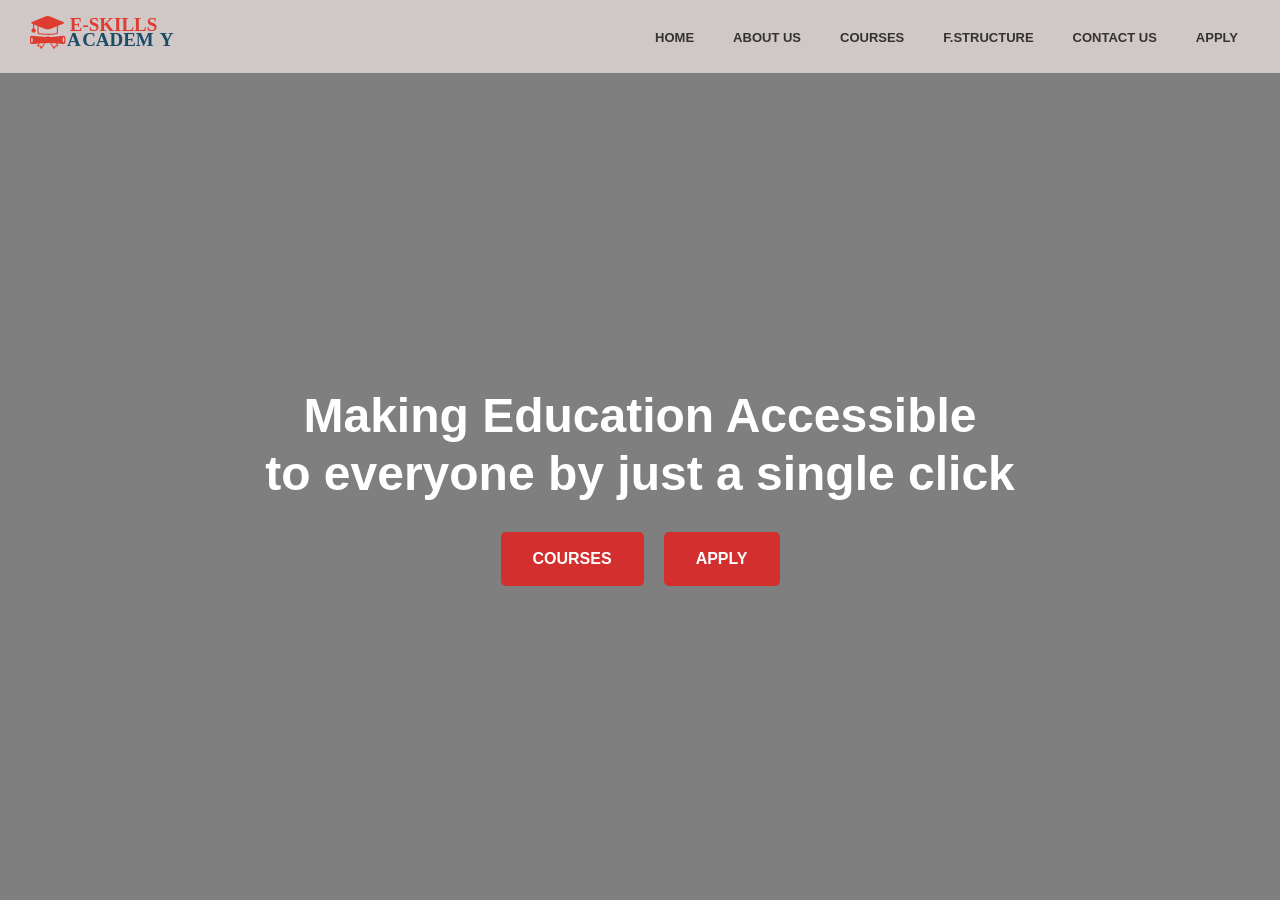
<file: E-SKILLS ACADMEY/index.html>
<!DOCTYPE html>
<html lang="en">
<head>
    <meta charset="UTF-8">
    <meta name="viewport" content="width=device-width, initial-scale=1.0">
    <title>Home | E-Skills Academy</title>
    <link rel="stylesheet" href="css/index.css">
    <link rel="stylesheet" href="css/global.css">
</head>
<body>
    <nav>
        <a href="index.html"><img src="logo/Asset 1.svg" alt="E-Skills Academy" class="logo-img"></a>
        <ul>
            <li><a href="index.html">HOME</a></li>
            <li><a href="about.html">ABOUT US</a></li>
            <li><a href="courses.html">COURSES</a></li>
            <li><a href="fees-structure.html">F.STRUCTURE</a></li>
            <li><a href="contact.html">CONTACT US</a></li>
            <li><a href="apply.html">APPLY</a></li>
        </ul>
    </nav>

   <section class="hero">
        <div class="hero-overlay"></div>
        <h1>Making Education Accessible<br>to everyone by just a single click</h1>
        <div class="hero-buttons">
            <a href="courses.html" class="btn">COURSES</a>
            <a href="apply.html" class="btn btn-outline">APPLY</a>
        </div>
    </section>
</body>
</html>
</file>
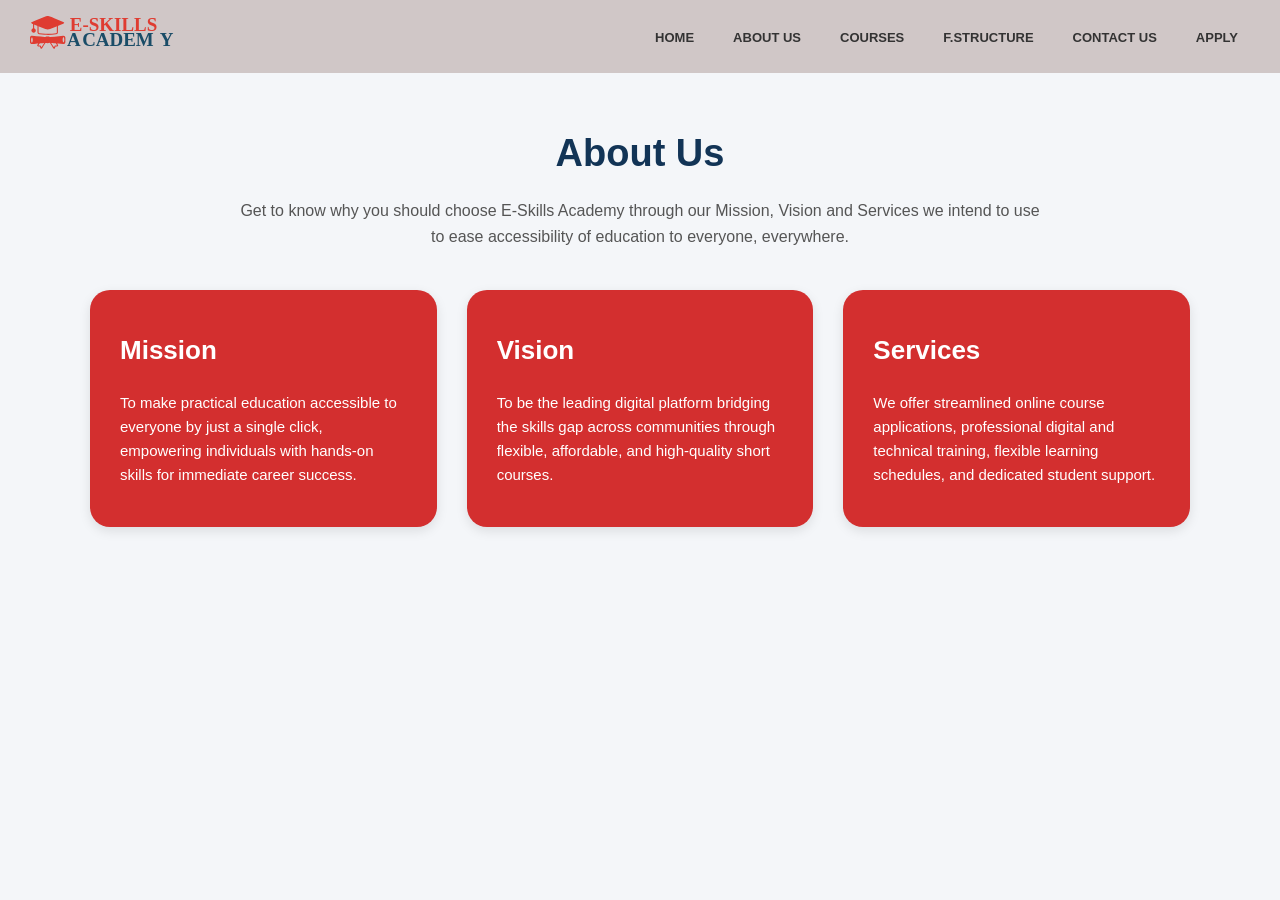
<file: E-SKILLS ACADMEY/about.html>
<!DOCTYPE html>
<html lang="en">
<head>
    <meta charset="UTF-8">
    <meta name="viewport" content="width=device-width, initial-scale=1.0">
    <title>About Us | E-Skills Academy</title>
    <link rel="stylesheet" href="css/about.css">
    <link rel="stylesheet" href="css/global.css">
</head>
<body>
    <!-- Shared Navigation -->
    <nav>
        <a href="index.html"><img src="logo/Asset 1.svg" alt="E-Skills Academy" class="logo-img"></a>
        <ul>
            <li><a href="index.html">HOME</a></li>
            <li><a href="about.html">ABOUT US</a></li>
            <li><a href="courses.html">COURSES</a></li>
            <li><a href="fees-structure.html">F.STRUCTURE</a></li>
            <li><a href="contact.html">CONTACT US</a></li>
            <li><a href="apply.html">APPLY</a></li>
        </ul>
    </nav>

    <!-- Main Content Section -->
    <section class="about-section">
        <h1 class="about-title">About Us</h1>
        <p class="intro">
            Get to know why you should choose E-Skills Academy through our Mission, Vision and Services we intend to use to ease accessibility of education to everyone, everywhere.
        </p>

        <!-- 3 Cards Grid (Matching Wireframe) -->
        <div class="about-container">
            
            <!-- Mission Card -->
            <div class="about-card">
                <h2>Mission</h2>
                <p>
                    To make practical education accessible to everyone by just a single click, empowering individuals with hands-on skills for immediate career success.
                </p>
            </div>

            <!-- Vision Card -->
            <div class="about-card">
                <h2>Vision</h2>
                <p>
                    To be the leading digital platform bridging the skills gap across communities through flexible, affordable, and high-quality short courses.
                </p>
            </div>

            <!-- Services Card -->
            <div class="about-card">
                <h2>Services</h2>
                <p>
                    We offer streamlined online course applications, professional digital and technical training, flexible learning schedules, and dedicated student support.
                </p>
            </div>

        </div>
    </section>
</body>
</html>
</file>
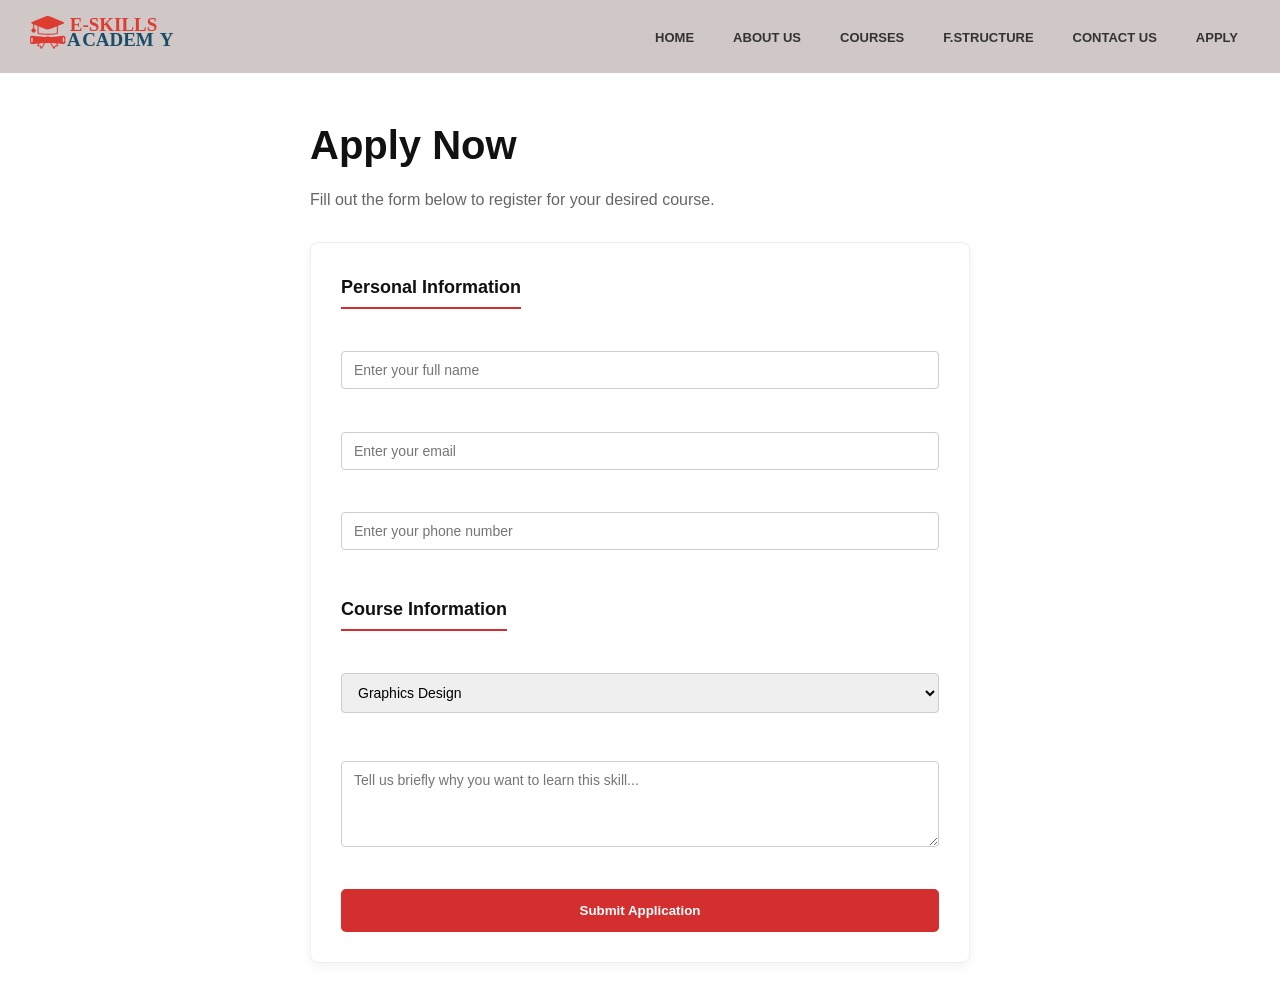
<file: E-SKILLS ACADMEY/apply.html>
<!DOCTYPE html>
<html lang="en">
<head>
    <meta charset="UTF-8">
    <meta name="viewport" content="width=device-width, initial-scale=1.0">
    <title>Apply | E-Skills Academy</title>
    <link rel="stylesheet" href="css/global.css">
    <link rel="stylesheet" href="css/apply.css">
</head>
<body>
    <nav>
        <a href="index.html"><img src="logo/Asset 1.svg" alt="E-Skills Academy" class="logo-img"></a>
        <ul>
            <li><a href="index.html">HOME</a></li>
            <li><a href="about.html">ABOUT US</a></li>
            <li><a href="courses.html">COURSES</a></li>
            <li><a href="fees-structure.html">F.STRUCTURE</a></li>
            <li><a href="contact.html">CONTACT US</a></li>
            <li><a href="apply.html">APPLY</a></li>
        </ul>
    </nav>

    <div class="container" style="max-width: 700px;">
        <h1 class="section-title" style="font-size: 40px;">Apply Now</h1>
        <p class="section-subtitle">Fill out the form below to register for your desired course.</p>

        <form class="apply-form">
            <h3>Personal Information</h3>
            
            <div class="form-group">
                <label for="fullName">Full Name</label>
                <input type="text" id="fullName" placeholder="Enter your full name" required>
            </div>

            <div class="form-group">
                <label for="email">Email Address</label>
                <input type="email" id="email" placeholder="Enter your email" required>
            </div>

            <div class="form-group">
                <label for="phone">Phone Number</label>
                <input type="tel" id="phone" placeholder="Enter your phone number" required>
            </div> 

            <h3 style="margin-top: 30px;">Course Information</h3>
            <div class="form-group">
                <label for="courseSelect">Choose a Course</label>
                <select id="courseSelect">
                    <option value="Graphic">Graphics Design</option>
                    <option value="Web">Web Development</option>
                    <option value="Carpentry">Carpentry</option>
                    <option value="Computerrepair">Computer Repair</option>
                    <option value="Catering">Catering</option>
                    <option value="Welding">Welding</option>
                </select>
            </div>

            <div class="form-group" style="margin-top: 20px;">
                <label for="reason">Why do you want to join?</label>
                <textarea id="reason" rows="4" placeholder="Tell us briefly why you want to learn this skill..."></textarea>
            </div>

            <button type="submit" class="btn" style="width: 100%; margin-top: 20px;">Submit Application</button>
        </form>
    </div>
</body>
</html>
</file>
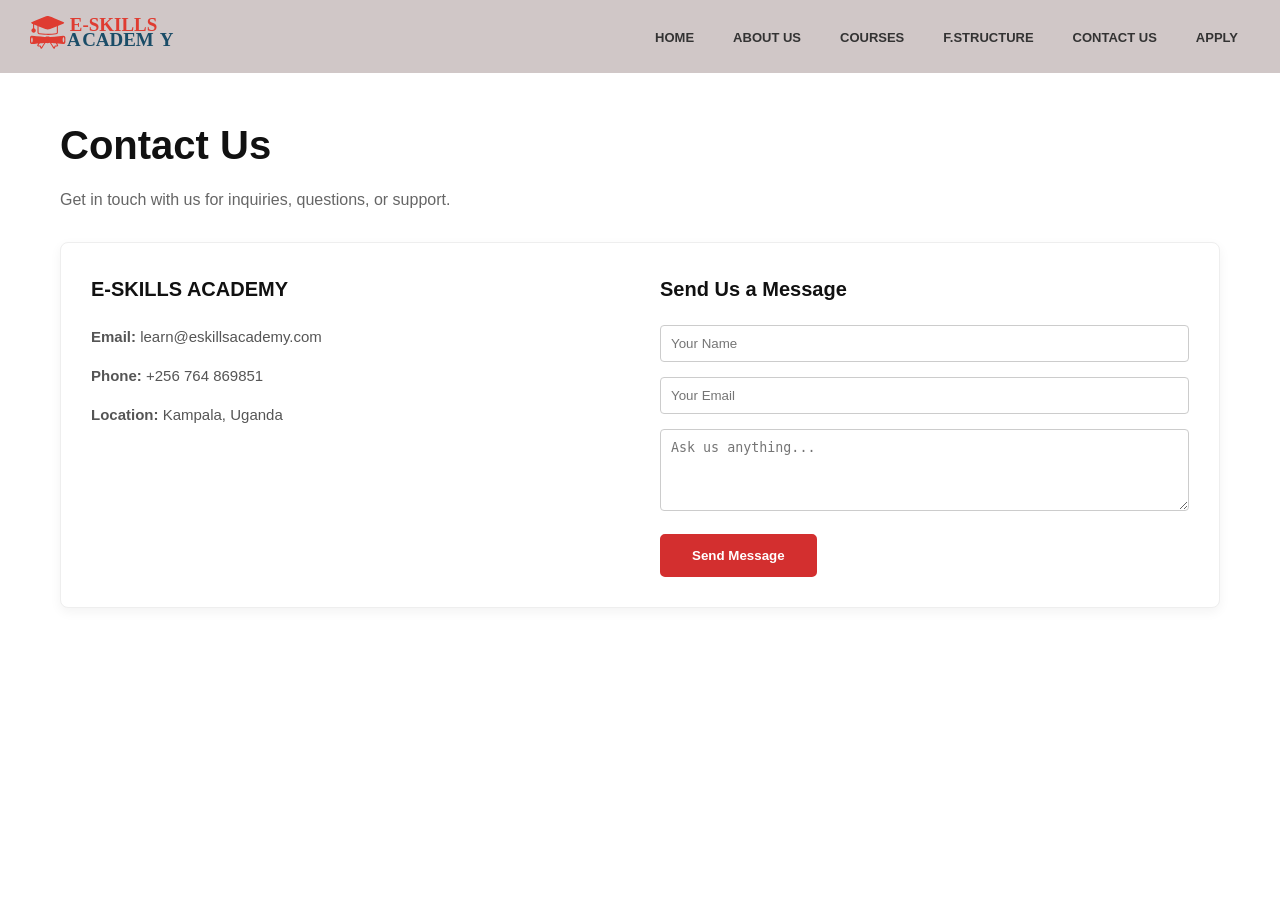
<file: E-SKILLS ACADMEY/contact.html>
<!DOCTYPE html>
<html lang="en">
<head>
    <meta charset="UTF-8">
    <meta name="viewport" content="width=device-width, initial-scale=1.0">
    <title>Contact Us | E-Skills Academy</title>
    <link rel="stylesheet" href="css/global.css">
    <link rel="stylesheet" href="css/contact.css">
</head>
<body>
    <nav>
        <a href="index.html"><img src="logo/Asset 1.svg" alt="E-Skills Academy" class="logo-img"></a>
        <ul>
            <li><a href="index.html">HOME</a></li>
            <li><a href="about.html">ABOUT US</a></li>
            <li><a href="courses.html">COURSES</a></li>
            <li><a href="fees-structure.html">F.STRUCTURE</a></li>
            <li><a href="contact.html">CONTACT US</a></li>
            <li><a href="apply.html">APPLY</a></li>
        </ul>
    </nav>

    <div class="container">
        <h1 class="section-title" style="font-size: 40px;">Contact Us</h1>
        <p class="section-subtitle">Get in touch with us for inquiries, questions, or support.</p>

        <div class="contact-grid">
            <div class="contact-info">
                <h3>E-SKILLS ACADEMY</h3>
                <p><strong>Email:</strong> learn@eskillsacademy.com</p>
                <p><strong>Phone:</strong> +256 764 869851</p>
                <p><strong>Location:</strong> Kampala, Uganda</p>
            </div>
            
            <div class="contact-form-box">
                <h3>Send Us a Message</h3>
                <form>
                    <div style="margin-bottom: 15px;">
                        <input type="text" placeholder="Your Name" style="width: 100%; padding: 10px; border: 1px solid #ccc; border-radius: 4px;">
                    </div>
                    <div style="margin-bottom: 15px;">
                        <input type="email" placeholder="Your Email" style="width: 100%; padding: 10px; border: 1px solid #ccc; border-radius: 4px;">
                    </div>
                    <div style="margin-bottom: 15px;">
                        <textarea placeholder="Ask us anything..." rows="4" style="width: 100%; padding: 10px; border: 1px solid #ccc; border-radius: 4px;"></textarea>
                    </div>
                    <button type="submit" class="btn">Send Message</button>
                </form>
            </div>
        </div>
    </div>
</body>
</html>
</file>
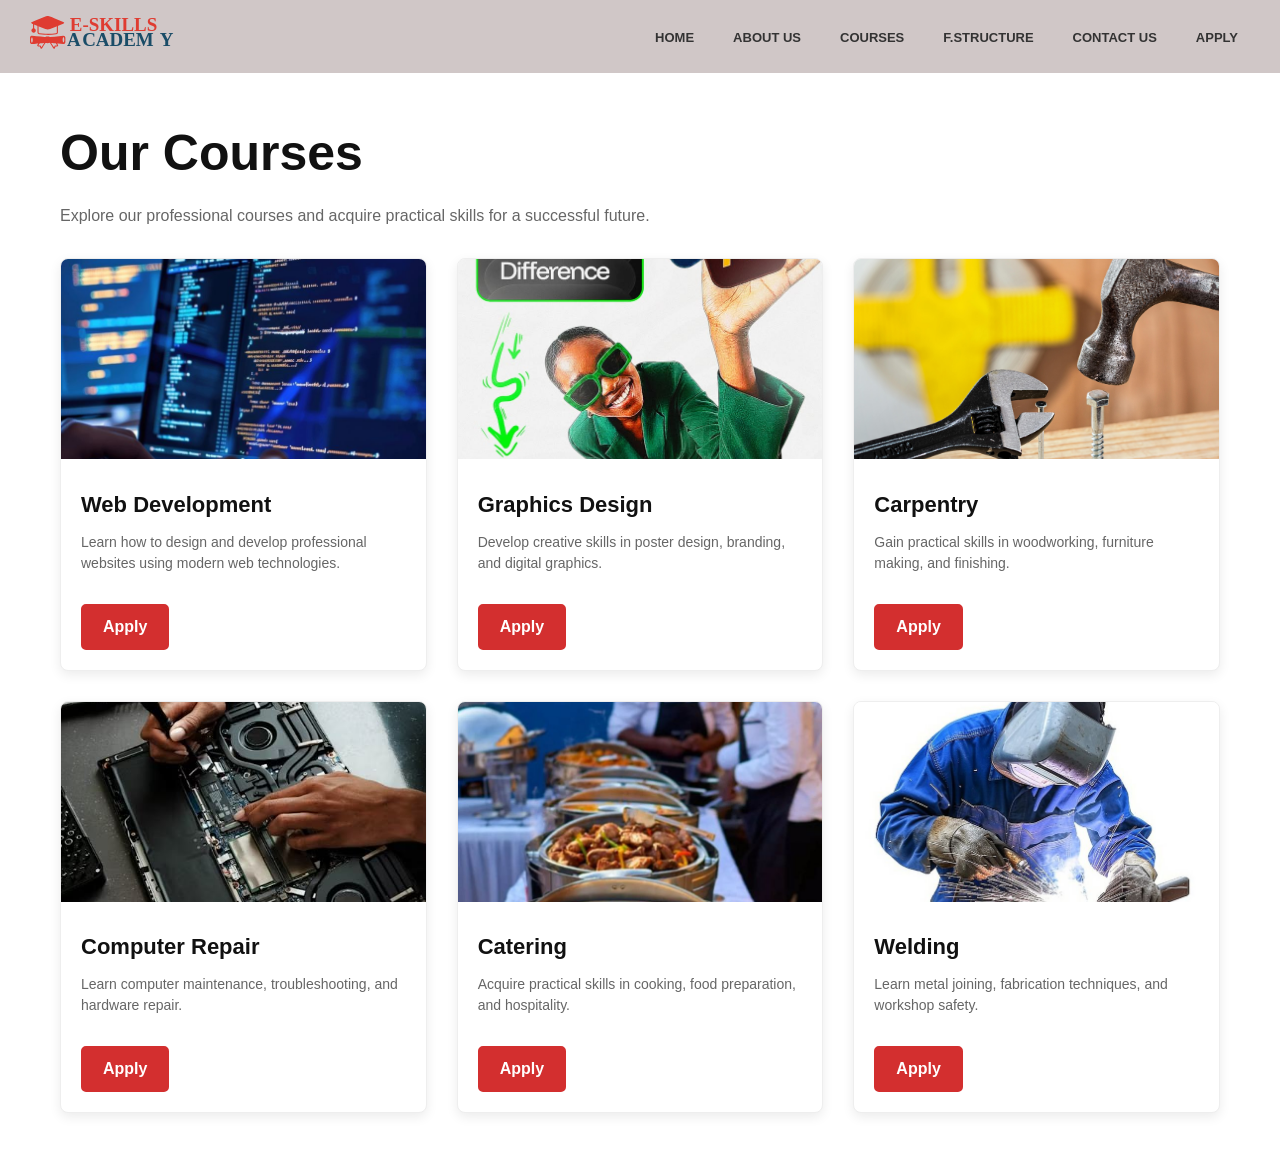
<file: E-SKILLS ACADMEY/courses.html>
<!DOCTYPE html>
<html lang="en">
<head>
    <meta charset="UTF-8">
    <meta name="viewport" content="width=device-width, initial-scale=1.0">
    <title>Our Courses | E-Skills Academy</title>
    <link rel="stylesheet" href="css/global.css">
    <link rel="stylesheet" href="css/courses.css">
</head>
<body>
    <nav>
        <a href="index.html"><img src="logo/Asset 1.svg" alt="E-Skills Academy" class="logo-img"></a>
        <ul>
            <li><a href="index.html">HOME</a></li>
            <li><a href="about.html">ABOUT US</a></li>
            <li><a href="courses.html">COURSES</a></li>
            <li><a href="fees-structure.html">F.STRUCTURE</a></li>
            <li><a href="contact.html">CONTACT US</a></li>
            <li><a href="apply.html">APPLY</a></li>
        </ul>
    </nav>

    <div class="container">
        <h1 class="section-title" style="font-size: 50px;">Our Courses</h1>
        <p class="section-subtitle">
            Explore our professional courses and acquire practical skills for a successful future.
        </p>

        <div class="course-container">
            <div class="course">
                <img src="courses/webdev.jpeg" alt="Web Development" width="350" height="200">
                <h2>Web Development</h2>
                <p>Learn how to design and develop professional websites using modern web technologies.</p>
                <a href="apply.html" class="btn" style="margin-top: 15px; padding: 8px 20px;">Apply</a>
            </div>

            <div class="course">
                <img src="courses/graphics.jpeg" alt="Graphics Design" width="350" height="200">
                <h2>Graphics Design</h2>
                <p>Develop creative skills in poster design, branding, and digital graphics.</p>
                <a href="apply.html" class="btn" style="margin-top: 15px; padding: 8px 20px;">Apply</a>
            </div>

            <div class="course">
                <img src="courses/CARPENTRY.jpg" alt="Carpentry" width="350" height="200">
                <h2>Carpentry</h2>
                <p>Gain practical skills in woodworking, furniture making, and finishing.</p>
                <a href="apply.html" class="btn" style="margin-top: 15px; padding: 8px 20px;">Apply</a>
            </div>

            <div class="course">
                <img src="courses/comp repair.jpeg" alt="Computer Repair" width="350" height="200">
                <h2>Computer Repair</h2>
                <p>Learn computer maintenance, troubleshooting, and hardware repair.</p>
                <a href="apply.html" class="btn" style="margin-top: 15px; padding: 8px 20px;">Apply</a>
            </div>

            <div class="course">
                <img src="courses/catering.jpeg" alt="Catering" width="350" height="200">
                <h2>Catering</h2>
                <p>Acquire practical skills in cooking, food preparation, and hospitality.</p>
                <a href="apply.html" class="btn" style="margin-top: 15px; padding: 8px 20px;">Apply</a>
            </div>

            <div class="course">
                <img src="courses/welding.jpeg" alt="Welding" width="350" height="200">
                <h2>Welding</h2>
                <p>Learn metal joining, fabrication techniques, and workshop safety.</p>
                <a href="apply.html" class="btn" style="margin-top: 15px; padding: 8px 20px;">Apply</a>
            </div>
        </div>
    </div>
</body>
</html>
</file>
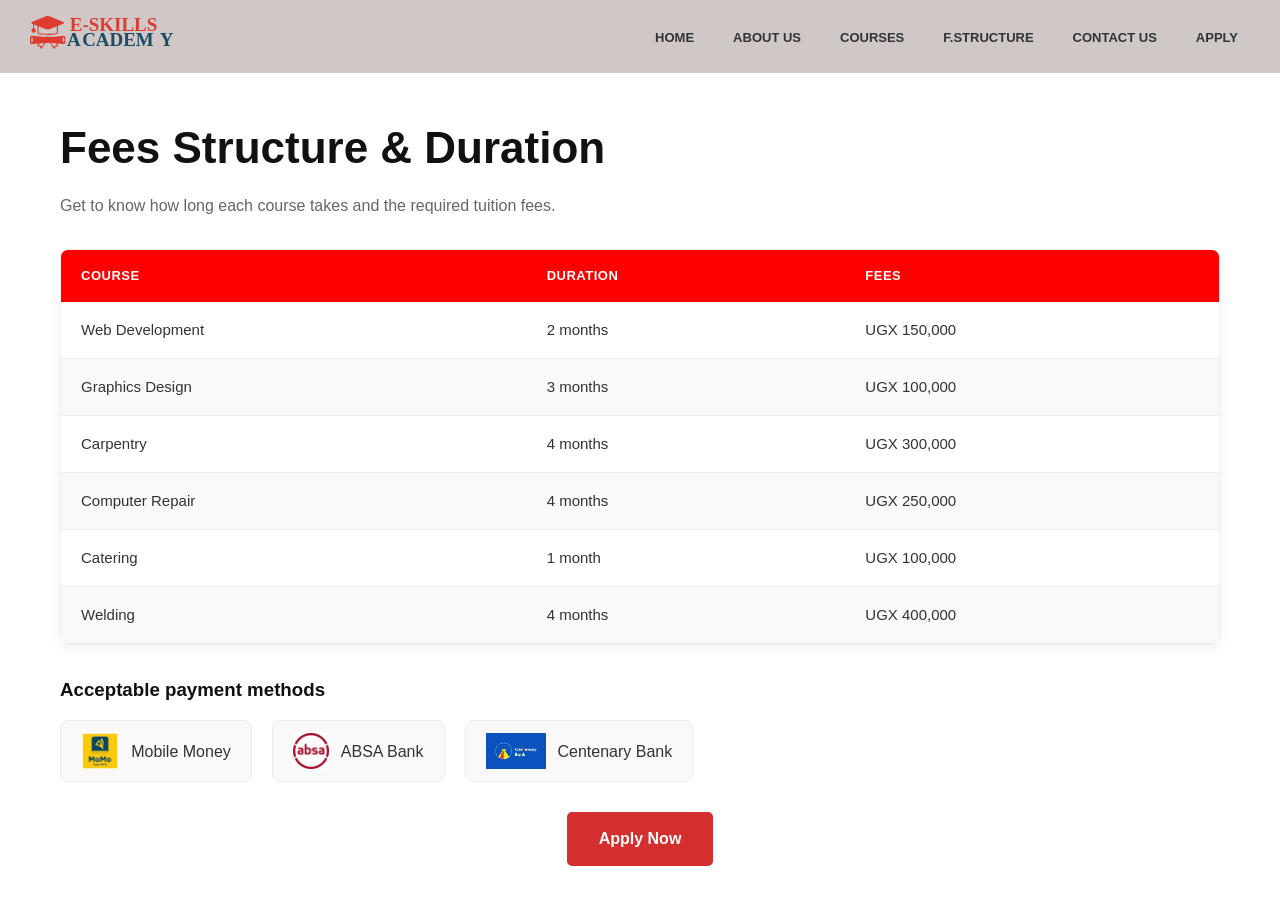
<file: E-SKILLS ACADMEY/fees-structure.html>
<!DOCTYPE html>
<html lang="en">
<head>
    <meta charset="UTF-8">
    <meta name="viewport" content="width=device-width, initial-scale=1.0">
    <title>Fees Structure | E-Skills Academy</title>
    <link rel="stylesheet" href="css/global.css">
    <link rel="stylesheet" href="css/fees-structure.css">
</head>
<body>
    <nav>
        <a href="index.html"><img src="logo/Asset 1.svg" alt="E-Skills Academy" class="logo-img"></a>
        <ul>
            <li><a href="index.html">HOME</a></li>
            <li><a href="about.html">ABOUT US</a></li>
            <li><a href="courses.html">COURSES</a></li>
            <li><a href="fees-structure.html">F.STRUCTURE</a></li>
            <li><a href="contact.html">CONTACT US</a></li>
            <li><a href="apply.html">APPLY</a></li>
        </ul>
    </nav>

    <div class="container">
        <h1 class="section-title" style="font-size: 44px;">Fees Structure &amp; Duration</h1>
        <p class="section-subtitle">
            Get to know how long each course takes and the required tuition fees.
        </p>

        <div class="table-wrapper">
            <table class="fees-table">
                <thead>
                    <tr>
                        <th>Course</th>
                        <th>Duration</th>
                        <th>Fees</th>
                    </tr>
                </thead>
                <tbody>
                    <tr>
                        <td>Web Development</td>
                        <td>2 months</td>
                        <td>UGX 150,000</td>
                    </tr>
                    <tr>
                        <td>Graphics Design</td>
                        <td>3 months</td>
                        <td>UGX 100,000</td>
                    </tr>
                    <tr>
                        <td>Carpentry</td>
                        <td>4 months</td>
                        <td>UGX 300,000</td>
                    </tr>
                    <tr>
                        <td>Computer Repair</td>
                        <td>4 months</td>
                        <td>UGX 250,000</td>
                    </tr>
                    <tr>
                        <td>Catering</td>
                        <td>1 month</td>
                        <td>UGX 100,000</td>
                    </tr>
                    <tr>
                        <td>Welding</td>
                        <td>4 months</td>
                        <td>UGX 400,000</td>
                    </tr>
                </tbody>
            </table>
        </div>

        <div class="payment-methods">
            <h3>Acceptable payment methods</h3>
            <div class="payment-grid">
                <div class="payment-card">
                    <img src="logos-payment/mm.webp" alt="Mobile Money Logo" class="payment-logo">
                    <span>Mobile Money</span>
                </div>
                <div class="payment-card">
                    <img src="logos-payment/absa.webp" alt="ABSA Bank Logo" class="payment-logo">
                    <span>ABSA Bank</span>
                </div>
                <div class="payment-card">
                    <img src="logos-payment/cent.webp" alt="Centenary Bank Logo" class="payment-logo">
                    <span>Centenary Bank</span>
                </div>
            </div>
        </div>

        <div style="text-align: center; margin-top: 30px;">
            <a href="apply.html" class="btn">Apply Now</a>
        </div>
    </div>
</body>
</html>
</file>
<file: E-SKILLS ACADMEY/css/index.css>
.hero {
    text-align: center;
    padding: 150px 20px;
    flex-grow: 1;
    display: flex;
    flex-direction: column;
    justify-content: center;
    align-items: center;
    position: relative;
    overflow: hidden;
    color: white;
    
    /* Setting up the sliding background images */
    background-image: url('https://images.unsplash.com/photo-1523240795612-9a054b0db644?auto=format&fit=crop&w=1920&q=80');
    background-size: cover;
    background-position: center;
    animation: sideSlide 12s infinite linear;
}

/* Dark overlay so the text remains easy to read */
.hero-overlay {
    position: absolute;
    top: 0;
    left: 0;
    width: 100%;
    height: 100%;
    background-color: rgba(0, 0, 0, 0.5);
    z-index: 1;
}

.hero h1, .hero-buttons {
    position: relative;
    z-index: 2; /* Keeps text above the dark overlay */
}

.hero h1 {
    font-size: 48px;
    line-height: 1.2;
    margin-bottom: 30px;
    font-weight: bold;
}

.hero-buttons {
    display: flex;
    gap: 20px;
}

.btn-outline {
    background-color: transparent;
    color: white;
    border-color: white;
}

.btn-outline:hover {
    background-color: #d32f2f;
    border-color: #d32f2f;
    color: white;
}

/* Simple sideways slide animation */
@keyframes sideSlide {
    0% {
        background-position: 0% center;
    }
    50% {
        background-position: 100% center;
    }
    100% {
        background-position: 0% center;
    }
}
</file>
<file: E-SKILLS ACADMEY/css/global.css>
* {
    margin: 0;
    padding: 0;
    box-sizing: border-box;
}

body {
    font-family: "SF Pro Display", -apple-system, sans-serif;
    color: #333;
    line-height: 1.6;
    display: flex;
    flex-direction: column;
    min-height: 100vh;
}

a {
    text-decoration: none;
    color: inherit;
}

/* MAIN CONTAINER STYLING */
.container {
    padding: 40px 20px;
    max-width: 1200px;
    margin: 0 auto;
    width: 100%;
}

.section-title {
    font-size: 48px;
    margin-bottom: 10px;
    color: #111;
}

.section-subtitle {
    margin-bottom: 30px;
    color: #666;
    max-width: 800px;
}

/* BUTTONS */
.btn {
    display: inline-block;
    padding: 12px 30px;
    background-color: #d32f2f;
    color: white;
    border-radius: 5px;
    font-weight: bold;
    border: 2px solid #d32f2f;
    transition: 0.3s;
    text-align: center;
    cursor: pointer;
}

.btn:hover {
    background-color: #b71c1c;
    border-color: #b71c1c;
    color: white;
}

/* NAVIGATION */
nav {
    display: flex;
    justify-content: space-between;
    align-items: center;
    padding: 15px 30px;
    background-color: rgb(208, 199, 199);
    position: sticky;
    top: 0;
    z-index: 100;
}

.logo-img {
    height: 35px; 
    width: auto;
}

nav ul {
    list-style: none;
    display: flex; 
    gap: 15px; 
}

nav ul li a {
    padding: 8px 12px;
    border-radius: 4px;
    font-weight: bold;
    font-size: 13px;
    transition: 0.2s ease;
}

nav ul li a:hover {
    background-color: #d32f2f;
    color: white;
}

/* ---------- MOBILE RESPONSIVENESS (Phones) ---------- */
@media (max-width: 768px) {
    /* Stack the navigation bar vertically on phones */
    nav {
        flex-direction: column;
        gap: 15px;
        padding: 15px;
        text-align: center;
    }

    /* Wrap navigation links so they fit nicely */
    nav ul {
        flex-wrap: wrap;
        justify-content: center;
        gap: 8px;
    }

    nav ul li a {
        font-size: 12px;
        padding: 6px 10px;
    }

    /* Adjust titles and containers for smaller screens */
    .section-title {
        font-size: 32px !important;
    }

    .container {
        padding: 20px 15px;
    }
}
</file>
<file: E-SKILLS ACADMEY/css/about.css>
body {
    font-family: Arial, sans-serif;
    margin: 0;
    background-color: #f4f6f9;
}

.about-section {
    padding: 50px;
    text-align: center;
}

.about-title {
    color: #123456;
    font-size: 38px;
    margin-bottom: 15px;
}

.intro {
    max-width: 800px;
    margin: 0 auto 40px auto;
    color: #555;
    font-size: 16px;
    line-height: 1.6;
}

.about-container {
    display: grid;
    grid-template-columns: repeat(3, 1fr);
    gap: 30px;
    max-width: 1100px;
    margin: 0 auto;
}

.about-card {
    background-color: #d32f2f;
    color: white;
    padding: 40px 30px;
    border-radius: 20px;
    text-align: left;
    box-shadow: 0 4px 12px rgba(0,0,0,0.1);
}

.about-card h2 {
    font-size: 26px;
    margin-bottom: 20px;
}

.about-card p {
    font-size: 15px;
    line-height: 1.6;
}

/* Responsive adjustment for mobile screens */
@media (max-width: 768px) {
    .about-container {
        grid-template-columns: 1fr;
    }
}
</file>
<file: E-SKILLS ACADMEY/css/apply.css>
.apply-form {
    background: white;
    padding: 30px;
    border-radius: 8px;
    border: 1px solid #eee;
    box-shadow: 0 4px 12px rgba(0,0,0,0.05);
}

.apply-form h3 {
    font-size: 18px;
    margin-bottom: 15px;
    color: #111;
    border-bottom: 2px solid #d32f2f;
    padding-bottom: 5px;
    display: inline-block;
}

.form-group {
    margin-bottom: 15px;
}

.form-group label {
    display: block;
    font-weight: bold;
    font-size: 14px;
    margin-bottom: 5px;
    color: #ffffff;
}

.form-group input,
.form-group select,
.form-group textarea {
    width: 100%;
    padding: 10px 12px;
    border: 1px solid #ccc;
    border-radius: 4px;
    font-family: inherit;
    font-size: 14px;
}

.form-group input:focus,
.form-group select:focus,
.form-group textarea:focus {
    outline: none;
    border-color: #d32f2f;
}
</file>
<file: E-SKILLS ACADMEY/css/contact.css>
.contact-grid {
    display: grid;
    grid-template-columns: 1fr 1fr;
    gap: 40px;
    background: white;
    padding: 30px;
    border-radius: 8px;
    border: 1px solid #eee;
    box-shadow: 0 4px 12px rgba(0,0,0,0.05);
}

.contact-info h3,
.contact-form-box h3 {
    font-size: 20px;
    margin-bottom: 20px;
    color: #111;
}

.contact-info p {
    margin-bottom: 15px;
    color: #555;
    font-size: 15px;
}

@media (max-width: 768px) {
    .contact-grid {
        grid-template-columns: 1fr;
    }
}
</file>
<file: E-SKILLS ACADMEY/css/courses.css>
.course-container {
    display: grid;
    grid-template-columns: repeat(auto-fit, minmax(300px, 1fr));
    gap: 30px;
    margin-top: 20px;
}

.course {
    background-color: white;
    border-radius: 8px;
    overflow: hidden;
    box-shadow: 0 4px 12px rgba(0,0,0,0.08);
    border: 1px solid #eee;
    text-align: left;
    padding-bottom: 20px;
}

.course img {
    width: 100%;
    height: 200px;
    object-fit: cover;
}

.course h2 {
    color: #111;
    font-size: 22px;
    margin: 20px 20px 10px 20px;
}

.course p {
    color: #666;
    padding: 0 20px;
    margin-bottom: 15px;
    font-size: 14px;
    line-height: 1.5;
}

.course a {
    margin-left: 20px;
}

@media (max-width: 768px) {
    .course-container {
        grid-template-columns: 1fr;
    }
}
</file>
<file: E-SKILLS ACADMEY/css/fees-structure.css>
.table-wrapper {
    overflow-x: auto;
    margin-bottom: 30px;
    border-radius: 8px;
    box-shadow: 0 4px 12px rgba(0,0,0,0.05);
    border: 1px solid #eee;
}

.fees-table {
    width: 100%;
    border-collapse: collapse;
    background-color: white;
}

.fees-table thead {
    background-color: #ff0000;
    color: white;
}

.fees-table th,
.fees-table td {
    padding: 16px 20px;
    text-align: left;
    font-size: 15px;
}

.fees-table th {
    font-weight: bold;
    text-transform: uppercase;
    font-size: 13px;
    letter-spacing: 0.5px;
}

.fees-table td {
    border-bottom: 1px solid #eee;
}

.fees-table tbody tr:nth-child(even) {
    background-color: #f9f9f9;
}

.payment-methods {
    margin-top: 30px;
    margin-bottom: 30px;
}

.payment-methods h3 {
    margin-bottom: 15px;
    color: #111;
}

.payment-grid {
    display: flex;
    flex-wrap: wrap;
    gap: 20px;
}

.payment-card {
    display: flex;
    align-items: center;
    gap: 12px;
    background-color: #f9f9f9;
    border: 1px solid #eee;
    border-radius: 8px;
    padding: 12px 20px;
    font-weight: 500;
    color: #333;
}

.payment-logo {
    height: 36px;
    width: auto;
    display: block;
}
</file>
